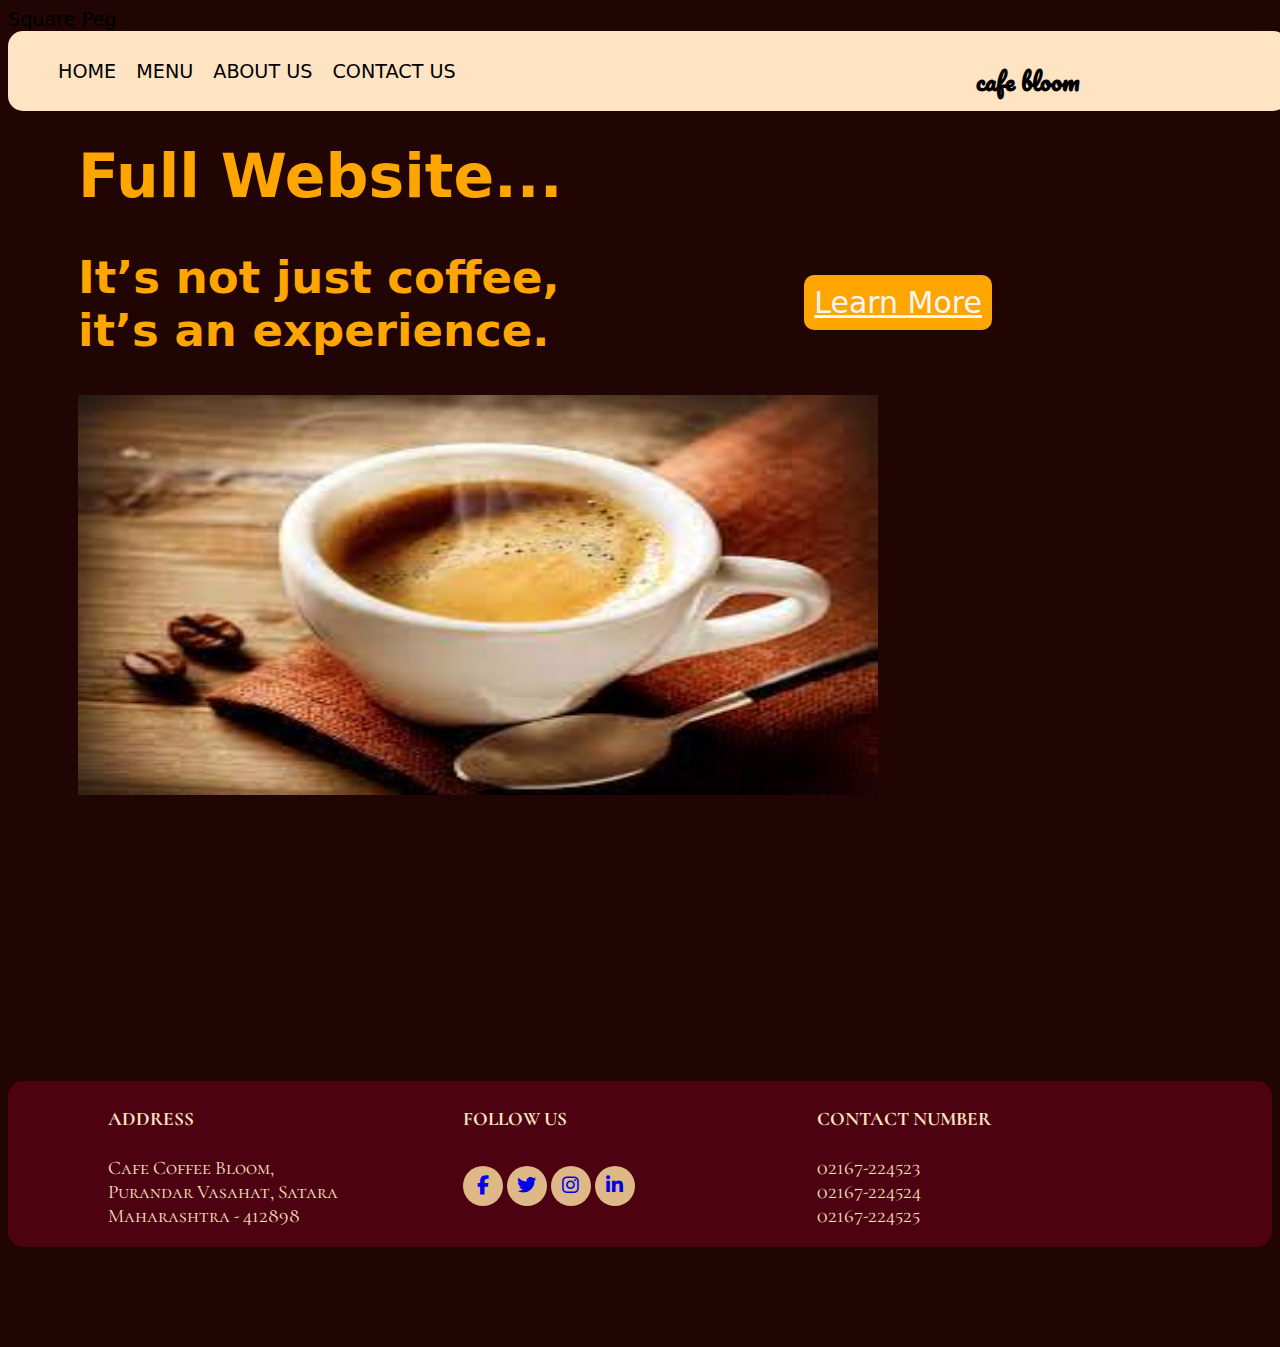
<file: index.html>
<!DOCTYPE html>
<html lang="en">
<head>
    <meta charset="UTF-8">
    <meta name="viewport" content="width=device-width, initial-scale=1.0">
    <title>Cafe Bloom</title>
    <link rel="icon" href="MyImages/fevicon.png">
    <link rel="stylesheet" href="CSS/styles.css">
    <link rel="stylesheet" href="https://cdnjs.cloudflare.com/ajax/libs/font-awesome/6.1.2/css/all.min.css">
    <link rel="stylesheet" href="https://fonts.googleapis.com/css?family=Cormorant SC">
    <link rel="stylesheet" href="https://fonts.googleapis.com/css?family=Pacifico">
    
</head>
<body>Square Peg
        <!-- navbar -->
       <nav id="topnav">
        <ul >
            <li class="topnav2"><a href="index.html" class="topnav3">HOME</a></li>
            <li class="topnav2" ><a href="Menu.html" class="topnav3">MENU</a></li>
            <li class="topnav2"> <a href="About.html" class="topnav3">ABOUT US</a> </li>
            <li class="topnav2"> <a href="contact.html"class="topnav3">CONTACT US</a> </li>
            <li class="topnav2"> <b><a href="#"class="topnav3" id="llogo" style="margin-left: 500px;">cafe bloom</a></b> </li>     
        </ul>
        </nav>

        <!-- home-start -->
        <section class="home" id="home">
            <div class="home-text" >
                <h1>Full Website...</h1>
                <h2>It’s not just coffee, <br> it’s an experience. </h2>
                <div style="float:right; margin-right: 350px; margin-top: -130px;" id="">
                <a href="#" class="btn" style="margin-top: 10px; font-size: 30px;" type="button" >Learn More</a>  
                </div>
                <img src="MyImages/bg3.jpg" class="home-img" id="block1">
            </div>
     </section>

     <!-- -------------------footer-------------------- -->
     <footer id="footer" class="footer">  
        <div class="container" >
            <div class="row" style="margin: 100px;">
                <div class="footer-col">
                    <h4>ADDRESS</h4>
                    <p>Cafe Coffee Bloom,<br>Purandar Vasahat, Satara <br>Maharashtra - 412898</p>
                </div>
                <div class="footer-col">
                    <h4>FOLLOW US</h4>
                    <div class="social-links">
                        <a href="#"><i class="fab fa-facebook-f"></i></a>
                        <a href="#"><i class="fab fa-twitter"></i></a>
                        <a href="#"><i class="fab fa-instagram"></i></a>
                        <a href="#"><i class="fab fa-linkedin-in"></i></a>
                    </div>
                </div>    
                <div class="footer-col">
                    <div>
                        <h4>CONTACT NUMBER</h4>
                        <p>02167-224523<br>02167-224524 <br>02167-224525</p>
                    </div>    
                </div>    
            </div>
        </div>
        
     </footer>  
     <script src="https://ajax.googleapis.com/ajax/libs/jquery/3.6.0/jquery.min.js"></script> <!--minified-->
     <script>
         $(document).ready(function(){
            
             let btnNode=$('[type="button"]');
             btnNode.click(function(){
                 if(btnNode.val()==='FADE OUT'){
                         $('#block1').fadeOut(300, function(){
                             btnNode.val('FADE IN');    
                         });
                 }    
                 else{
                     $('#block1').fadeIn(200, function(){
                         btnNode.val('FADE OUT');    
                     });
                 }         
             });
 
             $("#toggle").click(function(){
                 $('#block1').fadeToggle(1000);
             }); 
 
         });
     </script>

    
    
</body>
</html>
</file>
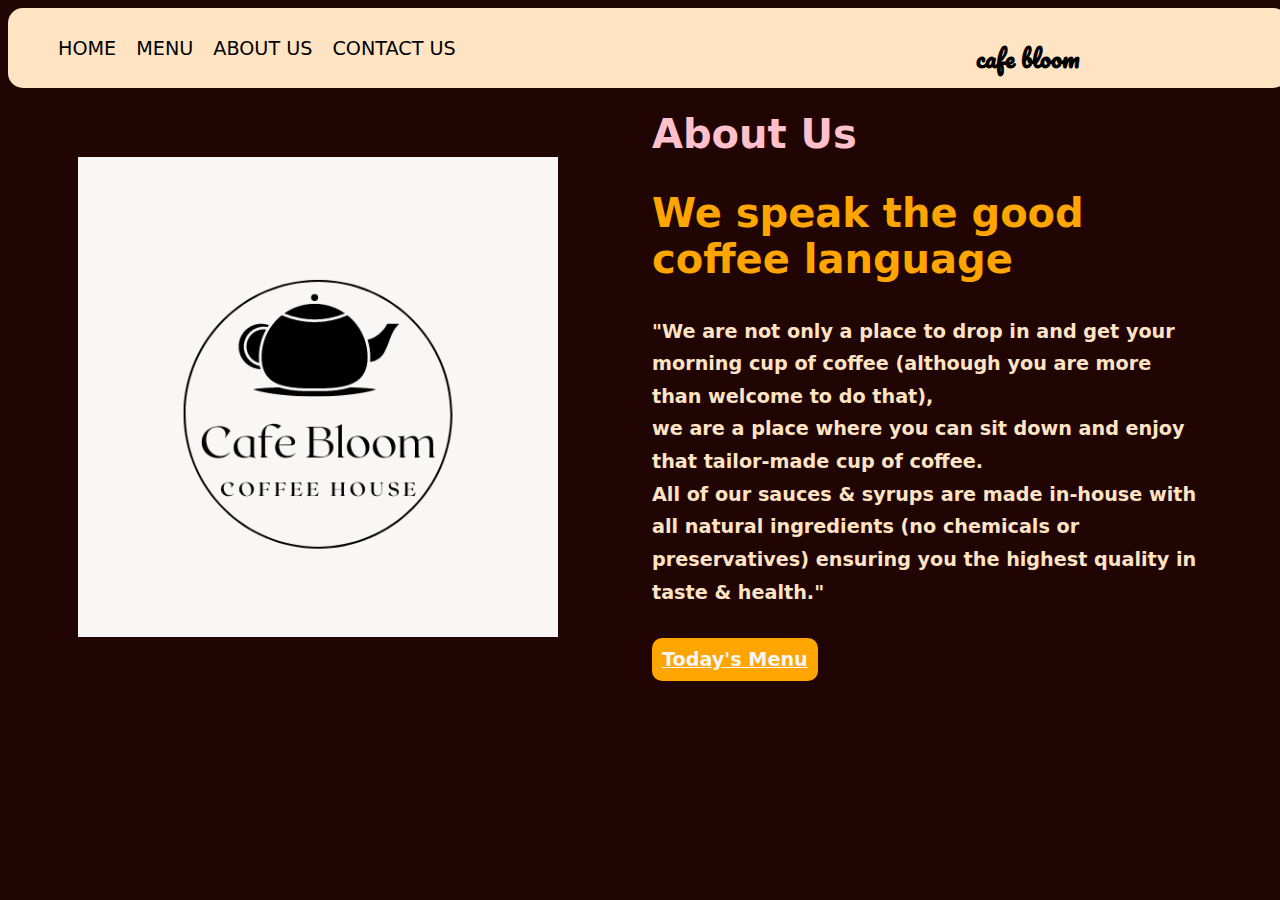
<file: About.html>
<!DOCTYPE html>
<html lang="en">
<head>
    <meta charset="UTF-8">
    <meta name="viewport" content="width=device-width, initial-scale=1.0">
    <title>About</title>
    <link rel="stylesheet" href="CSS/styles.css">
    <link rel="stylesheet" href="https://fonts.googleapis.com/css?family=Pacifico">
    
</head>
<body>
    <nav id="topnav">
        <ul >
            <li class="topnav2"><a href="index.html" class="topnav3">HOME</a></li>
            <li class="topnav2" ><a href="Menu.html" class="topnav3">MENU</a></li>
            <li class="topnav2"> <a href="About.html" class="topnav3">ABOUT US</a> </li>
            <li class="topnav2"> <a href="contact.html"class="topnav3">CONTACT US</a> </li> 
            <li class="topnav2"> <b><a href="#"class="topnav3" id="llogo" style="margin-left: 500px;">cafe bloom</a></li>
        </ul>
        </nav>

    <section class="about" id="about">
        <div class="about-img">
            <img src="MyImages/CafeLogo.png" alt="coffee image" style="margin-top: 40px;">
        </div>
        <div class="about-text">
            <h2><span style="margin: top 200px ;">About Us</span></h2>
            <h2>We speak the good <br> coffee language</h2>
            <p>"We are not only a place to drop in and get your morning cup of coffee (although you are more than welcome to do that),<br> we are a place where you can sit down and enjoy that tailor-made cup of coffee.<br>
             All of our sauces & syrups are made in-house with all natural ingredients (no chemicals or preservatives) ensuring you the highest quality in taste & health."</p>
            <a href="Menu.html" class="btn">Today's Menu</a>
        </div>

    </section>

    
    
</body>
</html>
</file>
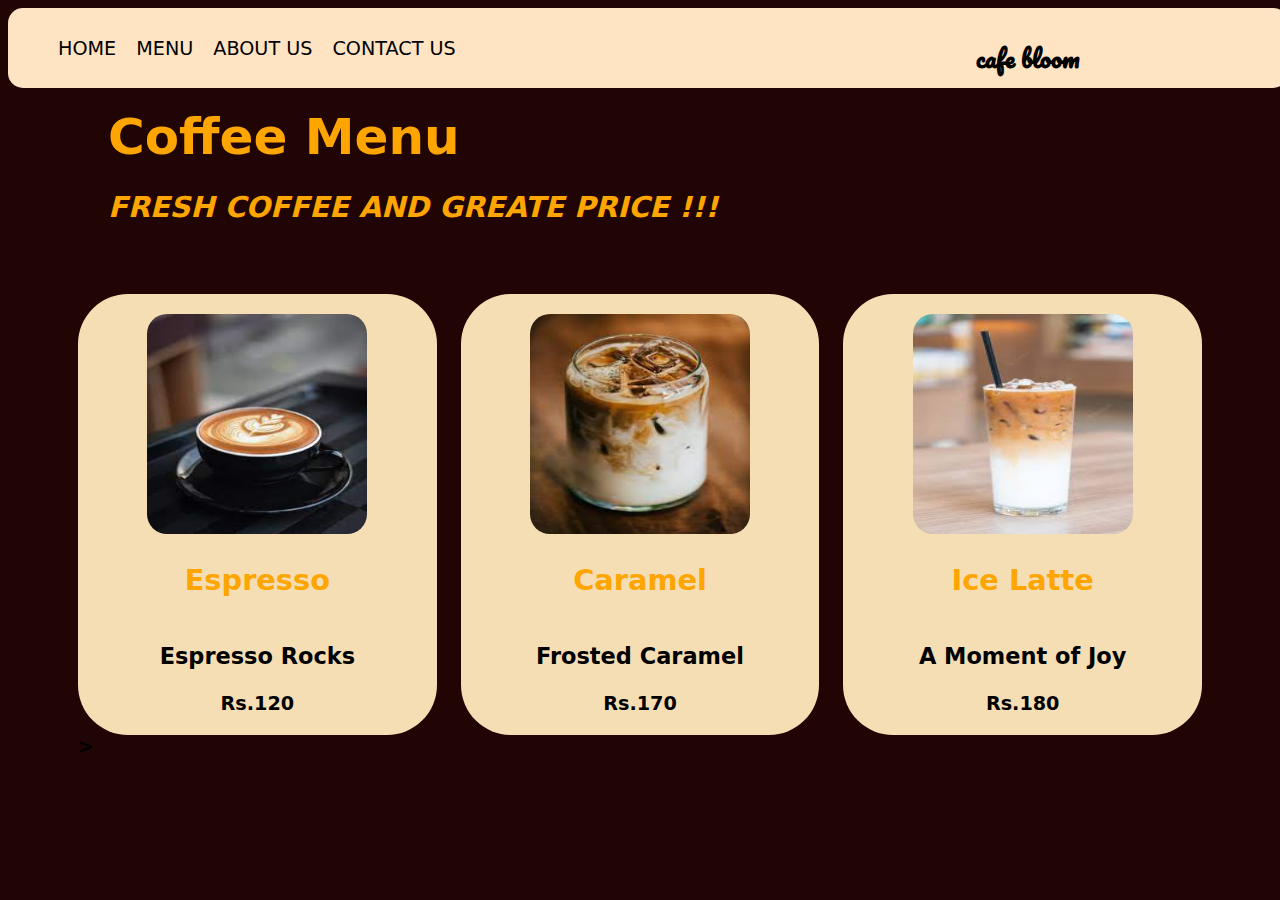
<file: Menu.html>
<!DOCTYPE html>
<html lang="en">
<head>
    <meta charset="UTF-8">
    <meta name="viewport" content="width=device-width, initial-scale=1.0">
    <title>menu</title>
    <link rel="stylesheet" href="CSS/styles.css">
    <link rel="stylesheet" href="https://fonts.googleapis.com/css?family=Pacifico">

</head>
<body>

    <nav id="topnav">
        <ul >
            <li class="topnav2"><a href="index.html" class="topnav3">HOME</a></li>
            <li class="topnav2" ><a href="Menu.html" class="topnav3">MENU</a></li>
            <li class="topnav2"> <a href="About.html" class="topnav3">ABOUT US</a> </li>
            <li class="topnav2"> <a href="contact.html"class="topnav3">CONTACT US</a> </li>
            <li class="topnav2"> <b><a href="#"class="topnav3" id="llogo" style="margin-left: 500px;">cafe bloom</a></li>
        </ul>
        </nav>

    <!-- menu start -->
    <section class="menu" id="menu" >
        <div class="heading" style="margin: 30px; margin-top: 30px;">
                <span style="margin-top: 30px; font-size: 50px;">Coffee Menu</span>
                <h2><i>FRESH COFFEE AND GREATE PRICE !!!</i></h2>

        </div>
        <div class="menu-container">
            <div class="box">
                <div class="box-img">
                    <img src="MyImages/exp.jpg">
                </div>
                <h2 class="menu1">Espresso</h2>
                <h3>Espresso Rocks</h3>
                <span>Rs.120</span>
                
            </div>

            <div class="box">
                <div class="box-img">
                    <img src="MyImages/cara.jpg">
                </div>
                <h2 class="menu1">Caramel</h2>
                <h3>Frosted Caramel</h3>
                <span>Rs.170</span>
                
            </div>

            <div class="box">
                <div class="box-img">
                    <img src="MyImages/icelatte.jpg">
                </div>
                <h2 class="menu1">Ice Latte</h2>
                <h3>A Moment of Joy</h3>
                <span>Rs.180</span>
               
            </div>

        </div>>    
    </section>

    
    
</body>
</html>
</file>
<file: CSS/styles.css>
body{
    background-color: #200504;
}
nav{
    background-color: bisque;
    height: 80px;
    position: fixed;
    width: 100%;
    border-radius: 15px;
}
nav ul{
   list-style-type: none; display: flex;
}
nav li{
    margin: 10px;
}
 nav ul li a{
    text-decoration: none;
    color: black;
}  

body{
   
    font-family: system-ui, -apple-system, BlinkMacSystemFont, 'Segoe UI', Roboto, Oxygen, Ubuntu, Cantarell, 'Open Sans', 'Helvetica Neue', sans-serif;
    font-size: larger; 
}
section{
    padding: 70px;
}
.home {
    width: 100%;
    min-height: 90vh;
    align-items: center;
    font-size: 30px;
    display: inline-block;
}
.home-img {
    max-width: 100%;
    width: 800px;
    height: 400px;
    display: inline-block;
    
    
    
}
.btn{
    display: inline-flex;
    padding: 10px ;
    background-color:orange;
    color:whitesmoke;
    border-radius: 10px;
    size: 20px;
}
.home-text,h1,h2 {
    color: orange;
  

}
.btn:hover{
    transform: scaleY(1.2) translateX(10px);
    transition: 1s;
    background-color: orangered;
}
.topnav2:hover{
    transform: scale(1.2);
    
    transition: 0.8s;
    color: orangered;
}

#llogo{
    font-family: Pacifico,serif;
    font-weight: 900;
    font-size: x-large;
    margin-top: -40px;
}

.menu-container {
    display: grid;
    grid-template-columns: repeat(auto-fit, minmax(220px, auto));
    grid-gap: 1.5rem;
    align-items: center;
}

.box{
    position: relative;
    margin-top: 40px;
    height: auto;
    display: flex;
    flex-direction: column;
    align-items: center;
    justify-content: center;
    background: wheat;
    padding: 20px;
    border-radius: 50px;
} 
/* .box-img {
    width: 220px;
    height: 220px;
} */
.box-img img {
    width: 100%;
    height: 100%;
    border-radius: 20px;
    width: 220px;
    height: 220px;
}
img:hover{

    opacity: 0.8;
    transition: 0.3s;
}
.menu1:hover{
   transform: scale(1.2) ;
   transition: 0.3s;
   color: orangered;
}

.heading span{
    color: orange;
    padding-top: 30px;
    font-size: 32px;
}

.about {
    display: grid;
    grid-template-columns: repeat(2, 2fr);
    grid-gap: 1.5rem;
    align-items: center;
}
.about-img img {
    max-width: 100%;
    width: 480px;
    height: auto;
    
}
.about-img:hover{
    transform: rotate(360deg);
    transition: 0.3s;
}
.about-text span {
    color:pink ;
    font-weight: 600;
    padding-bottom: 30px;
}
.about-text h2 {
    font-size: 40px;
}
.about-text p {
    margin: 0.8rem 0 1.8rem;
    line-height: 1.7;
    color: bisque;
}
input[type=submit]{
    padding: 10px;
    margin: 10px;
    border-radius: 15px;
    font-size: 15px;
}
input[type=submit]:hover{
    transform: scale(1.3);
    transition: 0.5s;
    color: brown;
    
}
.table{
    color: antiquewhite;
}
.table1{
    width: 100%;
    border-radius: 20px;
    padding: 10px;
    margin: 10px;
}
.table1:hover{
    transform: scale(1.1);
    transition: 0.4s;
    box-shadow: 15px , 15px;
}

 .container{
    margin: auto;
    max-width: 1100;
 }
 .row{
    display: flex;
  } 

 .footer{
    color: bisque;
    background: rgb(77, 2, 17);
    border-radius: 15px;
    font-family: 'Cormorant SC',serif;
     } 

  
  .footer-col{
    width: 40%;
  }

  .footer-col .social-links a{
    display: inline-block;
    height: 40px;
    width: 40px;
    margin-top: 10px;
    background-color: burlywood;
    text-align: center;
    line-height: 40px;
    border-radius: 50px;
}
.footer-col .social-links a:hover{
    transform: scale(1.3);
    transition: 0.3s;
    color:burlywood;
    background-color:blue ;
}  
@media screen and (max-width: 992px) {
    body {
      background-color:olive;
      color: white;
    }
  }
@media(max-width:767px){
    .footer-col{
        width: 10px;
        margin-bottom: 30px;
    }
}
</file>
